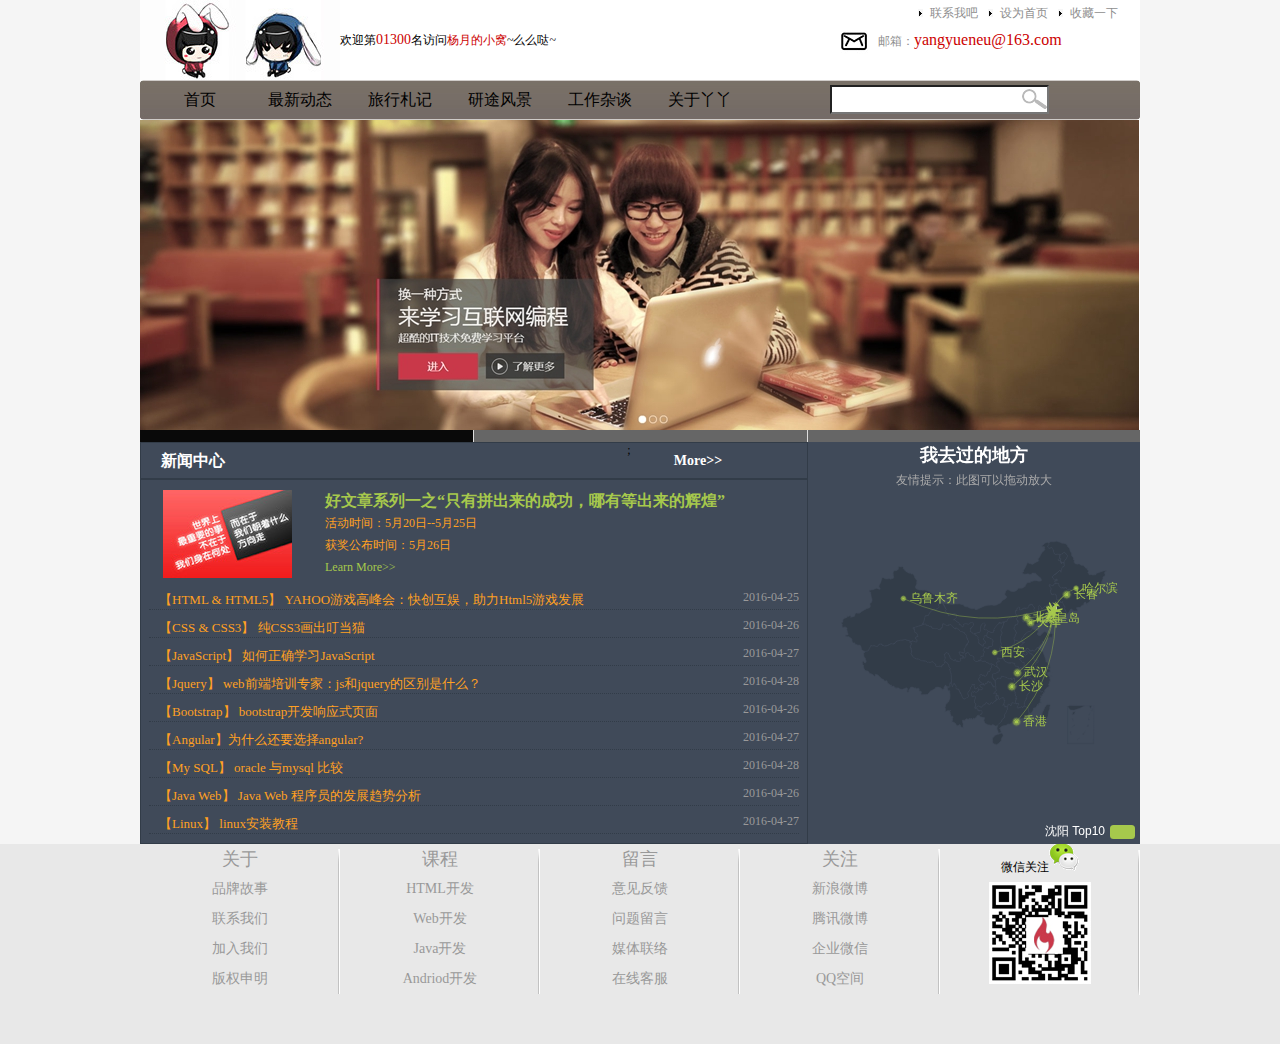
<file: index.html>
<!DOCTYPE html PUBLIC "-//W3C//DTD XHTML 1.0 Transitional//EN" "http://www.w3.org/TR/xhtml1/DTD/xhtml1-transitional.dtd">
<html xmlns="http://www.w3.org/1999/xhtml">
<head>
<meta http-equiv="Content-Type" content="text/html; charset=utf-8" />
<title>杨月个人网站</title>
<style type="text/css"></style>
<link rel="stylesheet" type="text/css" href="css/main.css">
<script type="text/javascript" src="js/setHomeSetFav.js" charset="gb2312"></script>
<script type="text/javascript" src="js/myfocus-2.0.1.min.js"></script>
<!-- 引入 ECharts 文件 -->
<script src="js/echarts.min.js"></script>
<script src="js/china.js"></script>
<script src="js/map.js"></script>
<script type="text/javascript" src="js/mf-pattern/mF_fancy.js"></script>
<link rel="stylesheet" type="text/css" href="js/mf-pattern/mF_fancy.css">
<script type="text/javascript">
	myFocus.set({id:'picBox'})
</script>

<script type="text/javascript">
startlist = function() {
     if （document.all&&document.getElementByIdx) {
        navRoot = document.getElementByIdx("nav");
        for (i=0;i<navRoot.childNodes.length; i++) {
              node = navRoot.childNodes[i];
              if (node.nodeName=="li") {
                node.onmouseover=function() {
                this.className+=" over";
                }
                node.onmouseout=function() {
                this.className=this.className.replace(" over","");
                }
              }
        }
      }
}
window.onload=startlist;

</script>
<style type="text/css">
.warpper{ 
  background: red; 
  width:1000px;height:400px;   
  border:1px solid #ccc;
}
.content {
 width:90px; 
 height:130px; 
 margin:0px auto;
 background:rgba(0, 255, 255, 0.3)!important;
} 
</style>

</head>

<body>
<div class="top">
	<div class="top-content">
		<ul>
			
			<li><a href="#" onclick="AddFavorite(window.location,document.title)">收藏一下</a></li>
			<li><a href="#" onclick="SetHome(windows.location)">设为首页</a></li>
			<li><a href="#" >联系我吧</a></li>
		</ul>
	</div>
</div><!--top结束-->

<div class="wrap">
	<div class="logo">
		<div class="logo_left">
			<img src="images/logo4.jpg" alt="丫丫">
		</div>
		<div class="logo_person">
			<p>欢迎第<span style="color:#c00;font-size:14px;">01300</span>名访问<span style="color:#c00;">杨月的小窝</span>~么么哒~</p>

		</div>
		<div class="logo_right">
			<img src="images/email.jpg" alt="服务热线">邮箱：<span class="tel">yangyueneu@163.com</span>
		</div>
	</div><!--logo end-->

	<div class="nav">
		<div class="nav_left"></div>
		<div class="nav_mid">
			<div class="nav_mid_left">
				<ul >
					<li><a href="#">首页</a></li>
					<li><a href="">最新动态</a></li>
					<li><a href="#">旅行札记</a></li>
					<li><a href="">研途风景</a></li>
					<li><a href="">工作杂谈</a></li>
					<li><a href="#">关于丫丫</a></li>
				</ul>
			</div>
			<div class="nav_mid_right">
				<form action="#" method="post">
					<input type="text" class="search">
				</form>
			</div>
		</div><!--nav_mid end-->
		<div class="nav_right"></div>
	</div><!--nav end-->

  <div class="ad" id="picBox" style="z-index:-1">
 		<div class="loading"><img src="images/loading.gif"></div>
 		<div class="pic">
 			<ul>
 				<li><img src="images/ad2.jpg"></li>
 				<li><img src="images/ad3.jpg"></li>
 				<li><img src="images/ad4.jpg"></li>
 			</ul>
 		</div>
 	</div>  <!-- add end -->

 	<div class="main">
        <div class="news">
            <div class="title">
                <h2 class="title_left">新闻中心</h2><span class="title_right"><a href="news.html">More&gt;&gt;</a></span>;
            </div><!-- title end -->
            <div class="pic_news">
                <img src="images/new.jpg">
                <h2><a href="#">好文章系列一之“只有拼出来的成功，哪有等出来的辉煌”</a></h2>
                <p>
                    活动时间：5月20日--5月25日<br>
                    获奖公布时间：5月26日<br>
                    <a href="#" style="font-size:12px;">Learn More&gt;&gt;</a>
                </p>
            </div><!-- pic_news end -->
            <div class="news_list">
                <ul>
                    <li><a href="news.html">【HTML & HTML5】 YAHOO游戏高峰会：快创互娱，助力Html5游戏发展</a><span class="date">2016-04-25</span></li>
                    <li><a href="news.html">【CSS & CSS3】 纯CSS3画出叮当猫</a><span class="date">2016-04-26</span></li>
                    <li><a href="news.html">【JavaScript】 如何正确学习JavaScript</a><span class="date">2016-04-27</span></li>
                    <li><a href="news.html">【Jquery】 web前端培训专家：js和jquery的区别是什么？</a><span class="date">2016-04-28</span></li>
                    <li><a href="news.html">【Bootstrap】 bootstrap开发响应式页面</a><span class="date">2016-04-26</span></li>
                    <li><a href="news.html">【Angular】为什么还要选择angular?</a><span class="date">2016-04-27</span></li>
                    <li><a href="news.html">【My SQL】 oracle 与mysql 比较</a><span class="date">2016-04-28</span></li>
                    <li><a href="news.html">【Java Web】 Java Web 程序员的发展趋势分析</a><span class="date">2016-04-26</span></li>
                    <li><a href="news.html">【Linux】 linux安装教程</a><span class="date">2016-04-27</span></li>
                </ul>
            </div><!-- news_list end -->
        </div><!-- news end -->
        <div id="main_left"></div> <!-- 为 ECharts 准备一个具备大小（宽高）的Dom --><!--map end-->
	</div>
	
	 
	</div><!-- wrap end -->
	
	
	<div class="copyright">
	<div class="copyright_content">
		<ul>
			<li><a href="#">关于</a>
				<ul>
					<li><a href="#">品牌故事</a></li>
					<li><a href="#">联系我们</a></li>
					<li><a href="#">加入我们</a></li>
					<li><a href="#">版权申明</a></li>
				</ul>
			</li>
	
			<li><a href="#">课程</a>
				<ul>
					<li><a href="#">HTML开发</a></li>
					<li><a href="#">Web开发</a></li>
					<li><a href="#">Java开发</a></li>
					<li><a href="#">Andriod开发</a></li>
				</ul>
			</li>
	
			<li><a href="#">留言</a>
				<ul>
					<li><a href="#">意见反馈</a></li>
					<li><a href="#">问题留言</a></li>
					<li><a href="#">媒体联络</a></li>
					<li><a href="#">在线客服</a></li>
				</ul>
			</li>
	
			<li><a href="#">关注</a>
				<ul>
					<li><a href="#">新浪微博</a></li>
					<li><a href="#">腾讯微博</a></li>
					<li><a href="#">企业微信</a></li>
					<li><a href="#">QQ空间</a></li>
				</ul>
			</li>
	
			<li>微信关注<img src="images/weixin.png">
				<ul>
					<li><img src="images/qrcode.jpg"></li>
				</ul>
			</li>
		</ul>
	</div>
	</div><!-- copyright end -->
	
    <script src="js/map.js"></script><!-- map.js end -->
</body>

</html>
</file>
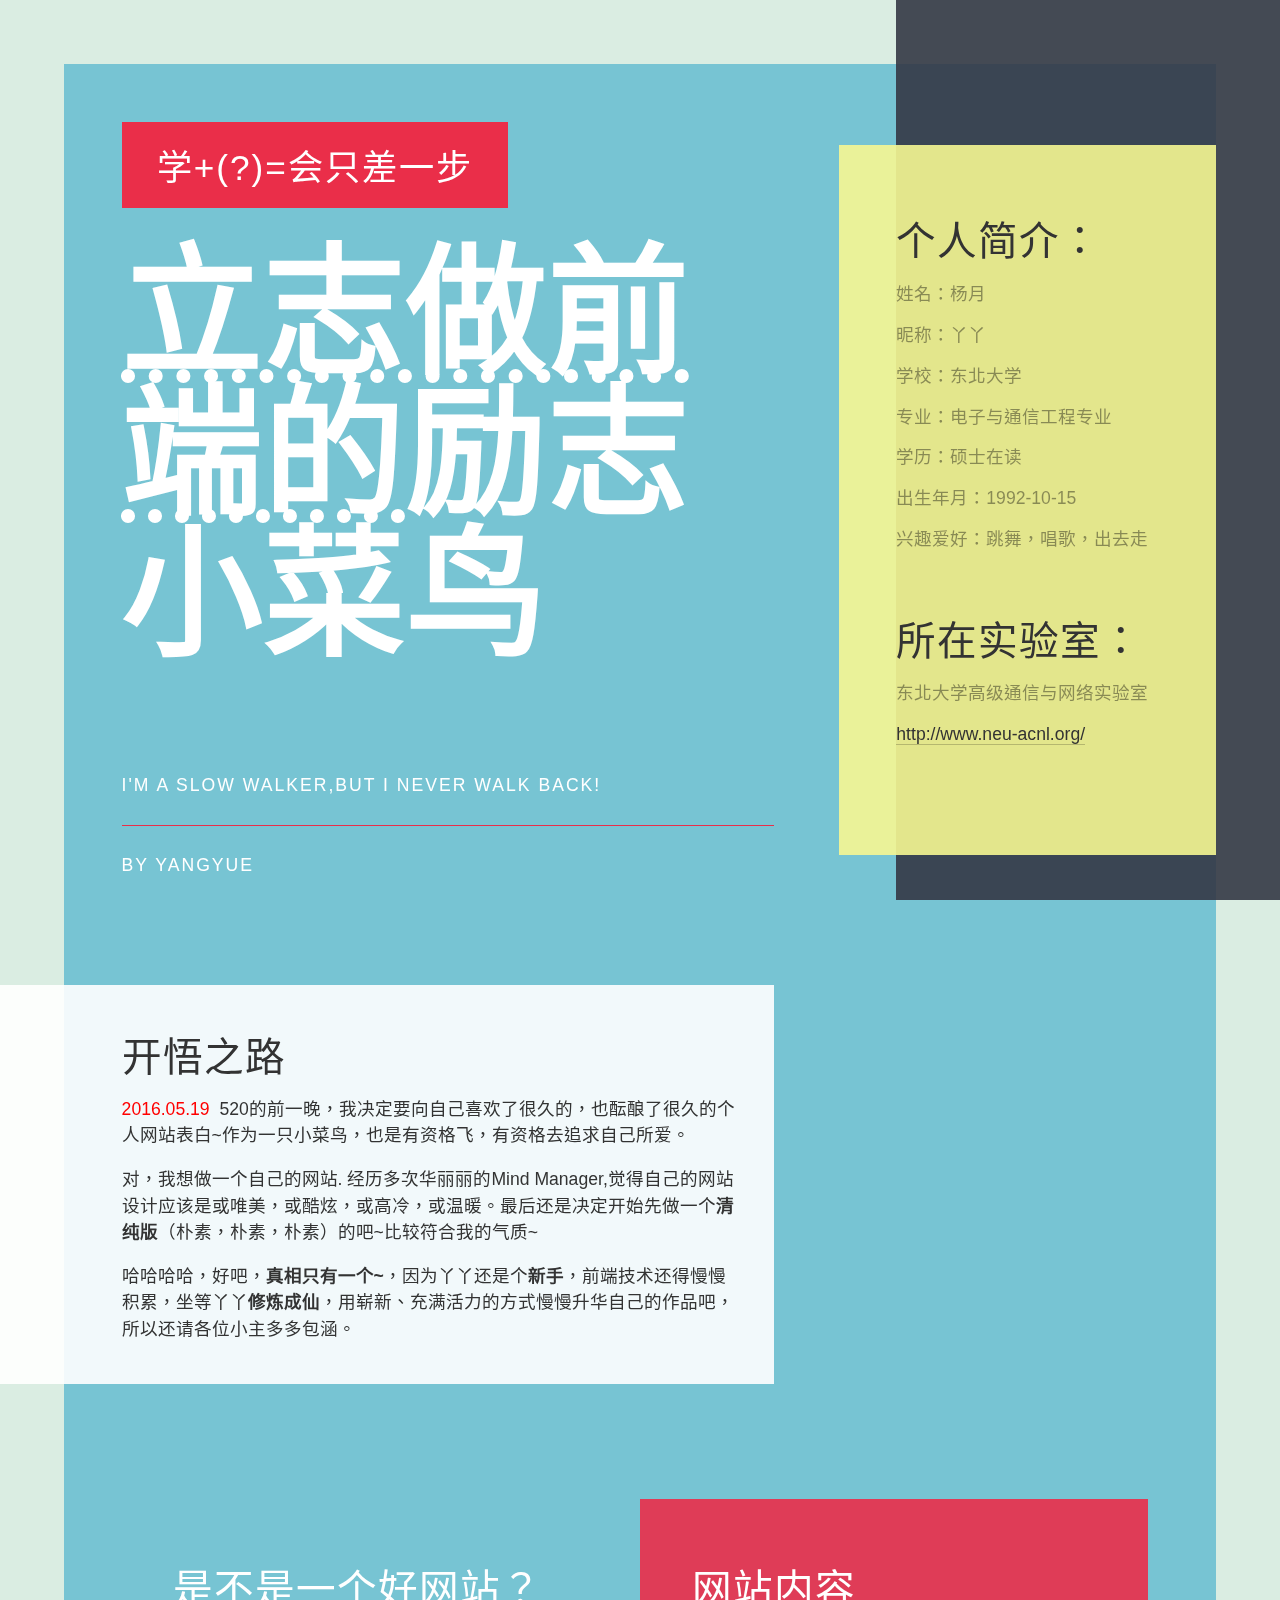
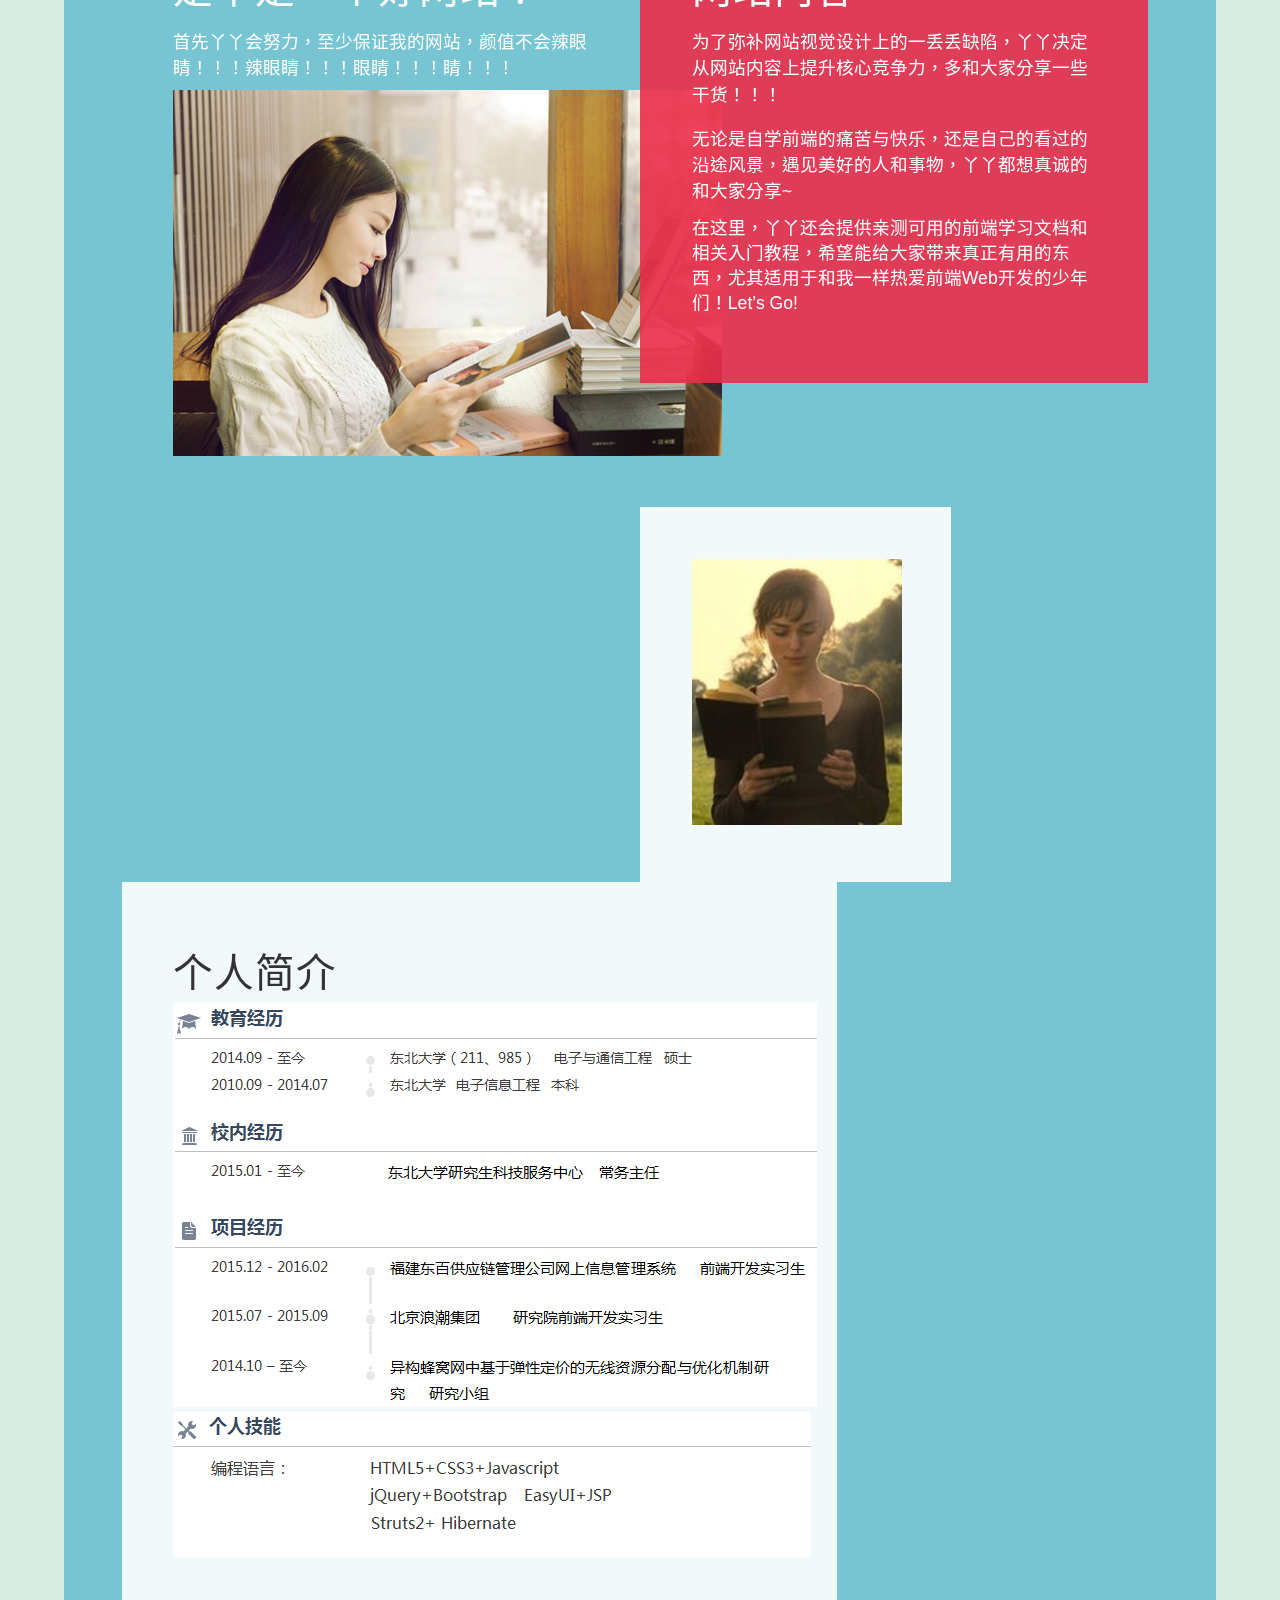
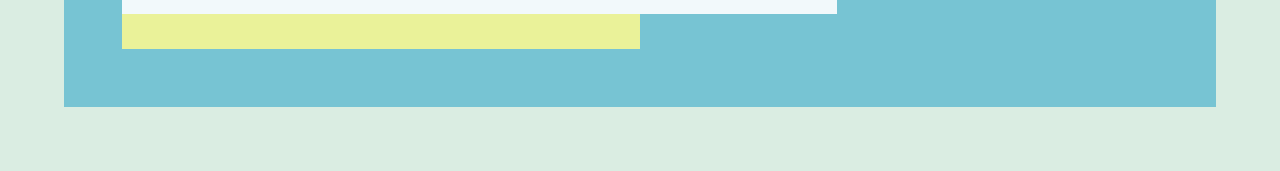
<file: aboutMe.html>
<!DOCTYPE html>
<!-- saved from url=(0037)http://www.csszengarden.com/tr/zh-tw/ -->
<html lang="zh-tw"><head><meta http-equiv="Content-Type" content="text/html; charset=UTF-8">
	<meta charset="utf-8">
	<title>关于丫丫</title>

	<link rel="stylesheet" media="screen" href="./css/aboutMe.css">
	<link rel="alternate" type="application/rss+xml" title="RSS" href="http://www.csszengarden.com/zengarden.xml">

	<meta name="viewport" content="width=device-width, initial-scale=1.0">
	<meta name="author" content="Dave Shea">
	<meta name="description" content="展示以CSS為基礎的設計方式能夠達到的視覺效果。">
	<meta name="robots" content="all">


	<!--[if lt IE 9]>
	<script src="script/html5shiv.js"></script>
	<![endif]-->
</head>



<body id="css-zen-garden">
<div class="page-wrapper">

	<section class="intro" id="zen-intro">
		<header role="banner">
			<h1>学+(?)=会只差一步</h1>
			<h2><abbr title="Cascading Style Sheets">立志做前端的</abbr>励志小菜鸟</h2>
		</header>

		<div class="summary" id="zen-summary" role="article">
			<p>I'm a slow walker,but I never walk back!</p>
			<p>by Yangyue</p>
		</div>

		<div class="preamble" id="zen-preamble" role="article">
			<h3>开悟之路</h3>
			<p><span style="color:red">2016.05.19</span>&nbsp;&nbsp;520的前一晚，我决定要向自己喜欢了很久的，也酝酿了很久的个人网站表白~作为一只小菜鸟，也是有资格飞，有资格去追求自己所爱。</p>
			<p>对，我想做一个自己的网站. 经历多次华丽丽的<abbr>Mind Manager</abbr>,觉得自己的网站设计应该是或唯美，或酷炫，或高冷，或温暖。最后还是决定开始先做一个<span style="font-weight:bold">清纯版</span>（朴素，朴素，朴素）的吧~比较符合我的气质~</p>
			<p>哈哈哈哈，好吧，<span style="font-weight:bold">真相只有一个~</span>，因为丫丫还是个<span style="font-weight:bold">新手</span>，前端技术还得慢慢积累，坐等丫丫<span style="font-weight:bold">修炼成仙</span>，用崭新、充满活力的方式慢慢升华自己的作品吧，所以还请各位小主多多包涵。</p>
		</div>
	</section>

	<div class="main supporting" id="zen-supporting" role="main">
		<div class="explanation" id="zen-explanation" role="article">
			<h3>是不是一个好网站？</h3>
			<p>首先丫丫会努力，至少保证我的网站，颜值不会辣眼睛！！！辣眼睛！！！眼睛！！！睛！！！</p>
			<img src="images/aboutMe_1.png">
		</div>

		<div class="participation" id="zen-participation" role="article">
			<h3>网站内容</h3>
			<p>为了弥补网站视觉设计上的一丢丢缺陷，丫丫决定从网站内容上提升核心竞争力，多和大家分享一些干货！！！</p>
			<p>无论是自学前端的痛苦与快乐，还是自己的看过的沿途风景，遇见美好的人和事物，丫丫都想真诚的和大家分享~</p>在这里，丫丫还会提供亲测可用的前端学习文档和相关入门教程，希望能给大家带来真正有用的东西，尤其适用于和我一样热爱前端Web开发的少年们！Let’s Go!</p>
		</div>

		<div class="benefits" id="zen-benefits" role="article">
			<img src="images/aboutMe_2.jpg">
		</div>

		<div class="requirements" id="zen-requirements" role="article">
			<h3>个人简介</h3>
			<img src="images/aboutMe_3.PNG" >
			<img src="images/aboutMe_4.PNG">
		</div>

		<footer>	
		</footer>

	</div>


	<aside class="sidebar" role="complementary">
		<div class="wrapper">

			<div class="design-selection" id="design-selection">
				<h3 class="select">个人简介：</h3>
				<nav role="navigation">
					<ul>
						<li>
							姓名：杨月
						</li>
						<li>
							昵称：丫丫
						</li>
						<li>
							学校：东北大学
						</li>					
						<li>
							专业：电子与通信工程专业
						</li>
						<li>
							学历：硕士在读
						</li>
						<li>
							出生年月：1992-10-15
						</li>
						<li>
							兴趣爱好：跳舞，唱歌，出去走
						</li>
					</ul>
				</nav>
			</div>

			<div class="design-archives" id="design-archives">
				<h3 class="archives">所在实验室：</h3>
				<nav role="navigation">
					<ul>
						<li class="next">
								东北大学高级通信与网络实验室 	
						</li>
						<li class="viewall">
							<a href="http://www.neu-acnl.org/" >
								http://www.neu-acnl.org/
							</a>
						</li>
					</ul>
				</nav>
			</div>

			
		</div>
	</aside>


</div>

<div class="extra1" role="presentation"></div><div class="extra2" role="presentation"></div><div class="extra3" role="presentation"></div>
<div class="extra4" role="presentation"></div><div class="extra5" role="presentation"></div><div class="extra6" role="presentation"></div>


</body></html>
</file>
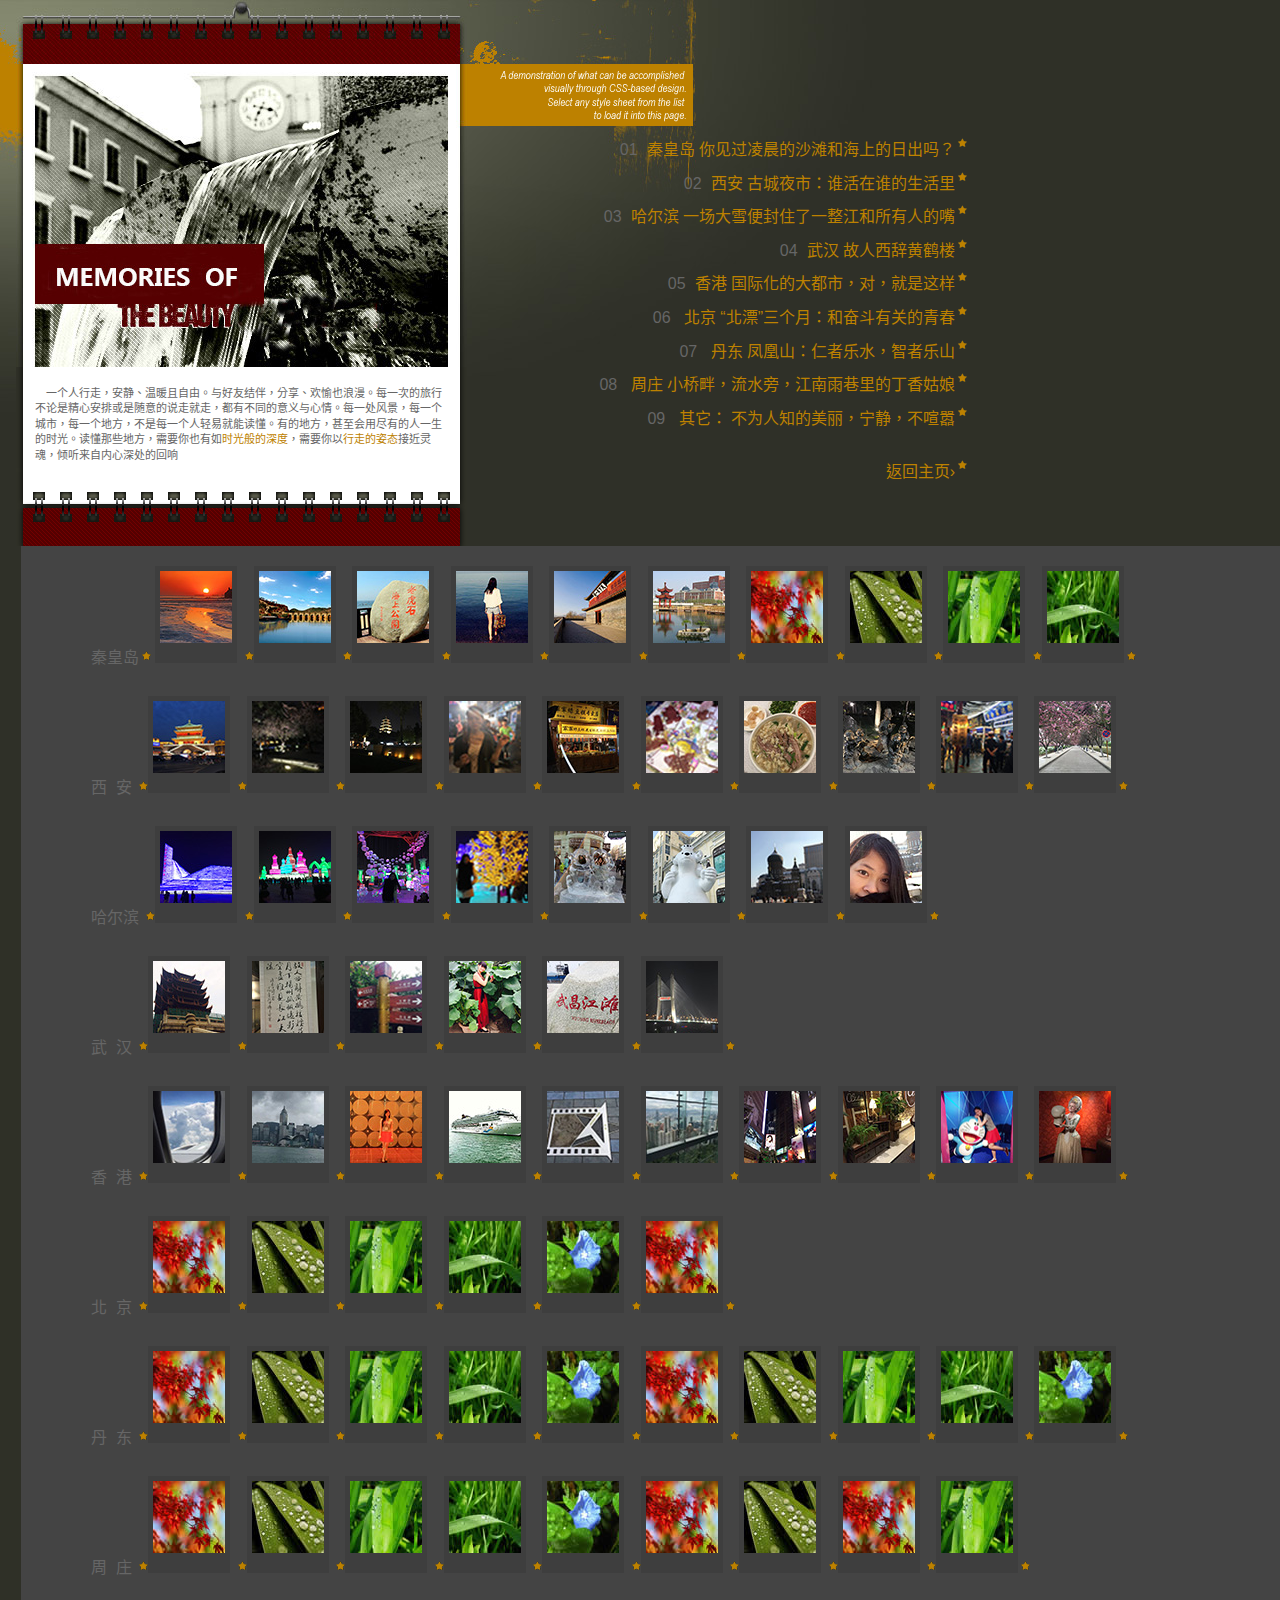
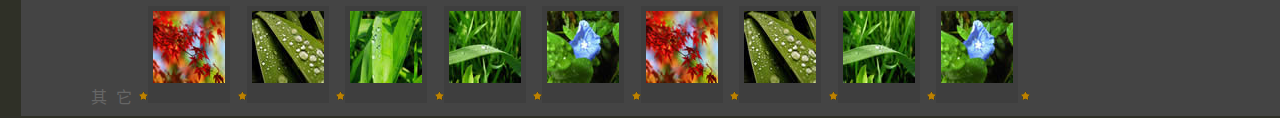
<file: travel.html>
<!DOCTYPE html>
<!-- saved from url=(0037)http://www.csszengarden.com/tr/zh-tw/ -->
<html lang="zh-tw"><head><meta http-equiv="Content-Type" content="text/html; charset=UTF-8">
	<meta charset="utf-8">
	<title>旅游札记</title>

	<link rel="stylesheet" media="screen" href="./css/travel.css">

    <script type="text/javascript" src="js/jquery.js"></script>
    <script type="text/javascript" src="js/jquery.lightbox-0.5.js"></script>
    <link rel="stylesheet" type="text/css" href="css/jquery.lightbox-0.5.css" media="screen" />

	<meta name="viewport" content="width=device-width, initial-scale=1.0">
	<meta name="author" content="">
	<meta name="description" content="">
	<meta name="robots" content="all">


	<!--[if lt IE 9]>
	<script src="script/html5shiv.js"></script>
	<![endif]-->
	<script type="text/javascript">
    $(function() {
        $('.gallery a').lightBox();
    });
    </script>
   	<style type="text/css">
	/* jQuery lightBox plugin - Gallery style */
	.gallery {
		background-color: #444;
		padding-top: 10px;
		padding-left: 60px;
		width: 1200px;
        height: 120px;
        margin-left: 21px;
	}
	.gallery ul { list-style: none; }
	.gallery ul li { display: inline; }
	.gallery ul img {
		border: 5px solid #3e3e3e;
		border-width: 5px 5px 20px;
	}
	.gallery ul a:hover img {
		border: 5px solid #fff;
		border-width: 5px 5px 20px;
		color: #fff;
	}
	.gallery ul a:hover { color: #fff; }
	</style>
</head>


<body id="css-zen-garden">
<div class="page-wrapper">

	<section class="intro" id="zen-intro">
		<header role="banner">
			<h1></h1>
			<h2></h2>
		</header>
		<div class="summary" id="zen-summary" role="article">	
		</div>
		<div class="preamble" id="zen-preamble" role="article">	
		</div>
	</section>

	<div class="main supporting" id="zen-supporting" role="main">
		

		<div class="participation" id="zen-participation" role="article">	
		</div>

		<div class="benefits" id="zen-benefits" role="article">	
		</div>

		<div class="requirements" id="zen-requirements" role="article" >
			<p>&nbsp;&nbsp;&nbsp;&nbsp;一个人行走，安静、温暖且自由。与好友结伴，分享、欢愉也浪漫。每一次的旅行不论是精心安排或是随意的说走就走，都有不同的意义与心情。每一处风景，每一个城市，每一个地方，不是每一个人轻易就能读懂。有的地方，甚至会用尽有的人一生的时光。读懂那些地方，需要你也有如<a href="#">时光般的深度</a>，需要你以<a href="#">行走的姿态</a>接近灵魂，倾听来自内心深处的回响</p>	
			
		</div>

		<footer>
			
		</footer>

	</div>


	<aside class="sidebar" role="complementary">
		<div class="wrapper">

			<div class="design-selection" id="design-selection">
				<nav role="navigation">
					<ul>
						<li>
							01&nbsp;&nbsp;<a href="#lightbox_01" class="design-name">秦皇岛</a> 
							<span class="designer-name">你见过凌晨的沙滩和海上的日出吗？</span>
						</li>
						<li>
							02&nbsp;&nbsp;<a href="#lightbox_02" class="design-name">西安</a>
							<span class="designer-name">古城夜市：谁活在谁的生活里</span>
						</li>
						<li>
							03&nbsp;&nbsp;<a href="#lightbox_03" class="design-name">哈尔滨</a> 
							<span class="designer-name">一场大雪便封住了一整江和所有人的嘴</span>
						</li>
						<li>
							04&nbsp;&nbsp;<a href="#lightbox_04" class="design-name">武汉</a>
							<span class="designer-name">故人西辞黄鹤楼</span>
						</li>
						<li>
							05&nbsp;&nbsp;<a href="#lightbox_05" class="design-name">香港</a>
							<span class="designer-name">国际化的大都市，对，就是这样</span>
						</li>
						<li>
							06 &nbsp;&nbsp;<a href="#lightbox_06" class="design-name">北京</a> 
							<span class="designer-name">“北漂”三个月：和奋斗有关的青春</span>
						</li>
						
						<li>
							07 &nbsp;&nbsp;<a href="#lightbox_07" class="design-name">丹东</a> 
							<span class="designer-name">凤凰山：仁者乐水，智者乐山</span>
						</li>
						
						<li>
							08 &nbsp;&nbsp;<a href="#lightbox_08" class="design-name">周庄</a> 
							<span class="designer-name">小桥畔，流水旁，江南雨巷里的丁香姑娘</span>
						</li>

                        <li>
                            09 &nbsp;&nbsp;<a href="#lightbox_09" class="design-name">其它：</a> 
                            <span class="designer-name">不为人知的美丽，宁静，不喧嚣</span>
                        </li>
					</ul>
				</nav>
			</div>

			<div class="design-archives" id="design-archives">
				<h3 class="archives"></h3>
				<nav role="navigation">
					<ul>
						<li class="next">
							<a href="index.html">
								返回主页<span class="indicator">›</span>
							</a>
						</li>
						
					</ul>
				</nav>
			</div>

			
		</div>
	</aside>
</div>
<!--lightbox_01-->
<div id="lightbox_01" style="display:inline;float:left;" >
        <div class="gallery">
        <ul>
        <li >秦皇岛</li>
        <li>
            <a href="photos/qhd1.jpg" title="秦皇岛01">
                <img src="photos/qhd1_nail.jpg" width="72" height="72"  />
            </a>
        </li>
        <li>
            <a href="photos/qhd2.jpg" title="秦皇岛02">
                <img src="photos/qhd2_nail.jpg" width="72" height="72" />
            </a>
        </li>
        <li>
            <a href="photos/qhd3.jpg" title="秦皇岛03">
                <img src="photos/qhd3_nail.jpg" width="72" height="72"  />
            </a>
        </li>
        <li>
            <a href="photos/qhd4.jpg" title="秦皇岛04">
                <img src="photos/qhd4_nail.jpg" width="72" height="72"  />
            </a>
        </li>
        <li>
            <a href="photos/qhd5.jpg" title="秦皇岛05">
                <img src="photos/qhd5_nail.jpg" width="72" height="72"  />
            </a>
        </li>
        <li>
            <a href="photos/qhd6.jpg" title="秦皇岛06">
                <img src="photos/qhd6_nail.jpg" width="72" height="72"  />
            </a>
        </li>
        <li>
            <a href="photos/image2.jpg" title="秦皇岛07">
                <img src="photos/thumb_image2.jpg" width="72" height="72"  />
            </a>
        </li>
        <li>
            <a href="photos/image3.jpg" title="秦皇岛08">
                <img src="photos/thumb_image3.jpg" width="72" height="72"  />
            </a>
        </li>
        <li>
            <a href="photos/image4.jpg" title="秦皇岛09">
                <img src="photos/thumb_image4.jpg" width="72" height="72"  />
            </a>
        </li>
        <li>
            <a href="photos/image5.jpg" title="秦皇岛10">
                <img src="photos/thumb_image5.jpg" width="72" height="72" />
            </a>
        </li>

        </ul>
        </div>
</div>

<!--lightbox_02-->
<div id="lightbox_02" style="display:inline;float:left;" >
        <div class="gallery">
        <ul>
        <li>
            西&nbsp;&nbsp;安
        </li>
        <li>
            <a href="photos/xa1.jpg" title="西安01">
                <img src="photos/xa1_nail.jpg" width="72" height="72" />
            </a>
        </li>
        <li>
            <a href="photos/xa2.jpg" title="西安02">
                <img src="photos/xa2_nail.jpg" width="72" height="72"  />
            </a>
        </li>
        <li>
            <a href="photos/xa3.jpg" title="西安03">
                <img src="photos/xa3_nail.jpg" width="72" height="72"  />
            </a>
        </li>
        <li>
            <a href="photos/xa4.jpg" title="西安04">
                <img src="photos/xa4_nail.jpg" width="72" height="72"  />
            </a>
        </li>
        <li>
            <a href="photos/xa5.jpg" title="西安05">
                <img src="photos/xa5_nail.jpg" width="72" height="72"  />
            </a>
        </li>
        <li>
            <a href="photos/xa6.jpg" title="西安06">
                <img src="photos/xa6_nail.jpg" width="72" height="72"  />
            </a>
        </li>
        <li>
            <a href="photos/xa7.jpg" title="西安07">
                <img src="photos/xa7_nail.jpg" width="72" height="72"  />
            </a>
        </li>
        <li>
            <a href="photos/xa8.jpg" title="西安08">
                <img src="photos/xa8_nail.jpg" width="72" height="72"  />
            </a>
        </li>
        <li>
            <a href="photos/xa9.jpg" title="西安09">
                <img src="photos/xa9_nail.jpg" width="72" height="72" />
            </a>
        </li>
        <li>
            <a href="photos/xa10.jpg" title="西安10">
                <img src="photos/xa10_nail.jpg" width="72" height="72" />
            </a>
        </li>

        </ul>
        </div>
</div>

<!--lightbox_03-->
<div id="lightbox_03" style="display:inline;float:left;">
        <div class="gallery">
        <ul>
        <li>
            哈尔滨
        </li>
        <li>
            <a href="photos/heb1.jpg" title="哈尔滨01">
                <img src="photos/heb1_nail.jpg" width="72" height="72" />
            </a>
        </li>
        <li>
            <a href="photos/heb2.jpg" title="哈尔滨02">
                <img src="photos/heb2_nail.jpg" width="72" height="72"  />
            </a>
        </li>
        <li>
            <a href="photos/heb3.jpg" title="哈尔滨03">
                <img src="photos/heb3_nail.jpg" width="72" height="72"  />
            </a>
        </li>
        <li>
            <a href="photos/heb4.jpg" title="哈尔滨04">
                <img src="photos/heb4_nail.jpg" width="72" height="72"  />
            </a>
        </li>
        <li>
            <a href="photos/heb5.jpg" title="哈尔滨05">
                <img src="photos/heb5_nail.jpg" width="72" height="72"  />
            </a>
        </li>
        <li>
            <a href="photos/heb6.jpg" title="哈尔滨06">
                <img src="photos/heb6_nail.jpg" width="72" height="72"  />
            </a>
        </li>
        <li>
            <a href="photos/heb7.jpg" title="哈尔滨07">
                <img src="photos/heb7_nail.jpg" width="72" height="72"  />
            </a>
        </li>
        <li>
            <a href="photos/heb8.jpg" title="哈尔滨08">
                <img src="photos/heb8_nail.jpg" width="72" height="72"  />
            </a>
        </li>
        

        </ul>
        </div>
</div>

<!--lightbox_04-->

<div id="lightbox_04" style="display:inline;float:left;">
        <div class="gallery">
        <ul>
        <li>
            武&nbsp;&nbsp;汉
        </li>
        <li>
            <a href="photos/wh1.jpg" title="武汉01">
                <img src="photos/wh1_nail.jpg" width="72" height="72" />
            </a>
        </li>
        <li>
            <a href="photos/wh2.jpg" title="武汉02">
                <img src="photos/wh2_nail.jpg" width="72" height="72"  />
            </a>
        </li>
        <li>
            <a href="photos/wh3.jpg" title="武汉03">
                <img src="photos/wh3_nail.jpg" width="72" height="72"  />
            </a>
        </li>
        <li>
            <a href="photos/wh4.jpg" title="武汉04">
                <img src="photos/wh4_nail.jpg" width="72" height="72"  />
            </a>
        </li>
        <li>
            <a href="photos/wh5.jpg" title="武汉05">
                <img src="photos/wh5_nail.jpg" width="72" height="72"  />
            </a>
        </li>
        <li>
            <a href="photos/wh6.jpg" title="武汉06">
                <img src="photos/wh6_nail.jpg" width="72" height="72"  />
            </a>
        </li>
        

        </ul>
        </div>
</div>
<!--lightbox_05-->

<div id="lightbox_05" style="display:inline;float:left;">
        <div class="gallery">
        <ul>
        <li>
            香&nbsp;&nbsp;港
        </li>
        <li>
            <a href="photos/hk1.jpg" title="香港01">
                <img src="photos/hk1_nail.jpg" width="72" height="72" />
            </a>
        </li>
        <li>
            <a href="photos/hk2.jpg" title="香港02">
                <img src="photos/hk2_nail.jpg" width="72" height="72"  />
            </a>
        </li>
        <li>
            <a href="photos/hk3.jpg" title="香港03">
                <img src="photos/hk3_nail.jpg" width="72" height="72"  />
            </a>
        </li>
        <li>
            <a href="photos/hk4.jpg" title="香港04">
                <img src="photos/hk4_nail.jpg" width="72" height="72"  />
            </a>
        </li>
        <li>
            <a href="photos/hk5.jpg" title="香港05">
                <img src="photos/hk5_nail.jpg" width="72" height="72"  />
            </a>
        </li>
        <li>
            <a href="photos/hk6.jpg" title="香港06">
                <img src="photos/hk6_nail.jpg" width="72" height="72"  />
            </a>
        </li>
        <li>
            <a href="photos/hk7.jpg" title="香港07">
                <img src="photos/hk7_nail.jpg" width="72" height="72"  />
            </a>
        </li>
        <li>
            <a href="photos/hk8.jpg" title="香港08">
                <img src="photos/hk8_nail.jpg" width="72" height="72"  />
            </a>
        </li>
        <li>
            <a href="photos/hk9.jpg" title="香港09">
                <img src="photos/hk9_nail.jpg" width="72" height="72" />
            </a>
        </li>
        <li>
            <a href="photos/hk10.jpg" title="香港10">
                <img src="photos/hk10_nail.jpg" width="72" height="72" />
            </a>
        </li>

        </ul>
        </div>
</div>

<!--lightbox_06-->

<div id="lightbox_06" style="display:inline;float:left;">
        <div class="gallery">
        <ul>
        <li>
            北&nbsp;&nbsp;京
        </li>
        <li>
            <a href="photos/image2.jpg" title="北京01">
                <img src="photos/thumb_image2.jpg" width="72" height="72" />
            </a>
        </li>
        <li>
            <a href="photos/image3.jpg" title="北京02">
                <img src="photos/thumb_image3.jpg" width="72" height="72"  />
            </a>
        </li>
        <li>
            <a href="photos/image4.jpg" title="北京03">
                <img src="photos/thumb_image4.jpg" width="72" height="72"  />
            </a>
        </li>
        <li>
            <a href="photos/image5.jpg" title="北京04">
                <img src="photos/thumb_image5.jpg" width="72" height="72"  />
            </a>
        </li>
        <li>
            <a href="photos/image1.jpg" title="北京05">
                <img src="photos/thumb_image1.jpg" width="72" height="72"  />
            </a>
        </li>
        <li>
            <a href="photos/image2.jpg" title="北京06">
                <img src="photos/thumb_image2.jpg" width="72" height="72"  />
            </a>
        </li>
        

        </ul>
        </div>
</div>

<!--lightbox_08-->



<!--lightbox_09-->

<div id="lightbox_07" style="display:inline;float:left;">
        <div class="gallery">
        <ul>
        <li>
            丹&nbsp;&nbsp;东
        </li>
        <li>
            <a href="photos/image2.jpg" title="丹东01">
                <img src="photos/thumb_image2.jpg" width="72" height="72" />
            </a>
        </li>
        <li>
            <a href="photos/image3.jpg" title="丹东02">
                <img src="photos/thumb_image3.jpg" width="72" height="72"  />
            </a>
        </li>
        <li>
            <a href="photos/image4.jpg" title="丹东03">
                <img src="photos/thumb_image4.jpg" width="72" height="72"  />
            </a>
        </li>
        <li>
            <a href="photos/image5.jpg" title="丹东04">
                <img src="photos/thumb_image5.jpg" width="72" height="72"  />
            </a>
        </li>
        <li>
            <a href="photos/image1.jpg" title="丹东05">
                <img src="photos/thumb_image1.jpg" width="72" height="72"  />
            </a>
        </li>
        <li>
            <a href="photos/image2.jpg" title="丹东06">
                <img src="photos/thumb_image2.jpg" width="72" height="72"  />
            </a>
        </li>
        <li>
            <a href="photos/image3.jpg" title="丹东07">
                <img src="photos/thumb_image3.jpg" width="72" height="72"  />
            </a>
        </li>
        <li>
            <a href="photos/image4.jpg" title="丹东08">
                <img src="photos/thumb_image4.jpg" width="72" height="72"  />
            </a>
        </li>
         <li>
            <a href="photos/image5.jpg" title="丹东09">
                <img src="photos/thumb_image5.jpg" width="72" height="72"  />
            </a>
        </li>
        <li>
            <a href="photos/image1.jpg" title="丹东10">
                <img src="photos/thumb_image1.jpg" width="72" height="72"  />
            </a>
        </li>
        </ul>
        </div>
</div>

<!--lightbox_11-->

<div id="lightbox_08" style="display:inline;float:left;">
        <div class="gallery">
        <ul>
        <li>
            周&nbsp;&nbsp;庄
        </li>
        <li>
            <a href="photos/image2.jpg" title="周庄01">
                <img src="photos/thumb_image2.jpg" width="72" height="72" />
            </a>
        </li>
        <li>
            <a href="photos/image3.jpg" title="周庄02">
                <img src="photos/thumb_image3.jpg" width="72" height="72"  />
            </a>
        </li>
        <li>
            <a href="photos/image4.jpg" title="周庄03">
                <img src="photos/thumb_image4.jpg" width="72" height="72"  />
            </a>
        </li>
        <li>
            <a href="photos/image5.jpg" title="周庄04">
                <img src="photos/thumb_image5.jpg" width="72" height="72"  />
            </a>
        </li>
        <li>
            <a href="photos/image1.jpg" title="周庄05">
                <img src="photos/thumb_image1.jpg" width="72" height="72"  />
            </a>
        </li>
        <li>
            <a href="photos/image2.jpg" title="周庄06">
                <img src="photos/thumb_image2.jpg" width="72" height="72"  />
            </a>
        </li>
        <li>
            <a href="photos/image3.jpg" title="周庄07">
                <img src="photos/thumb_image3.jpg" width="72" height="72"  />
            </a>
        </li>
        <li>
            <a href="photos/image2.jpg" title="周庄07">
                <img src="photos/thumb_image2.jpg" width="72" height="72"  />
            </a>
        </li>
         <li>
            <a href="photos/image4.jpg" title="周庄08">
                <img src="photos/thumb_image4.jpg" width="72" height="72"  />
            </a>
        </li>
        
        </ul>
        </div>
</div>

<div id="lightbox_09" style="display:inline;float:left;">
        <div class="gallery">
        <ul>
        <li>
            其&nbsp;&nbsp;它
        </li>
        <li>
            <a href="photos/image2.jpg" title="其它01">
                <img src="photos/thumb_image2.jpg" width="72" height="72" />
            </a>
        </li>
        <li>
            <a href="photos/image3.jpg" title="其它02">
                <img src="photos/thumb_image3.jpg" width="72" height="72"  />
            </a>
        </li>
        <li>
            <a href="photos/image4.jpg" title="其它03">
                <img src="photos/thumb_image4.jpg" width="72" height="72"  />
            </a>
        </li>
        <li>
            <a href="photos/image5.jpg" title="其它04">
                <img src="photos/thumb_image5.jpg" width="72" height="72"  />
            </a>
        </li>
        <li>
            <a href="photos/image1.jpg" title="其它05">
                <img src="photos/thumb_image1.jpg" width="72" height="72"  />
            </a>
        </li>
        <li>
            <a href="photos/image2.jpg" title="其它06">
                <img src="photos/thumb_image2.jpg" width="72" height="72"  />
            </a>
        </li>
        <li>
            <a href="photos/image3.jpg" title="其它07">
                <img src="photos/thumb_image3.jpg" width="72" height="72"  />
            </a>
        </li>
        <li>
            <a href="photos/image5.jpg" title="其它08">
                <img src="photos/thumb_image5.jpg" width="72" height="72"  />
            </a>
        </li>
         <li>
            <a href="photos/image1.jpg" title="其它09">
                <img src="photos/thumb_image1.jpg" width="72" height="72"  />
            </a>
        </li>
        
        </ul>
        </div>
</div>
</body>
</html>
</file>
<file: css/main.css>
@charset "utf-8";
*
{
	margin: 0;
	padding: 0;
	font-size: 12px;
}

body{
	background-color: #f5f5f5;
};

.top{
	width: 100%;
	height: 27px;
	background: url(../images/more.jpg) repeat-x;
	/* top_bg.jpg 图片大小为1*27px,水平重复平铺整个top 有问题之前可以出现平铺待解决 */
}

.top-content{
	width: 1000px;
	margin: 0 auto;/*小技巧：通过设置div宽度，上下推0px，所以相对于top该div的height也是27px，左右自动，可使top-content相对top居中*/
}

.top-content li{
	list-style-image: url(../images/li_bg.gif);
	float: right;/*li标签右浮动，也即第一个li相对于top-content 右边对齐，第二个li相对于第一个li右边对齐*/
	width: 70px;/*li之间距离比较近，用此调节*/
	line-height: 27px;/*小技巧：与其盒子的height一致，可实现垂直居中*/
}

.top-content a:link,.top-content a:visited{/*a的初始状态和访问后状态*/
	color: #8e8e8e;
	text-decoration: none;/*下划线无*/
}

.top-content a:hover,.top-content a:active{/*a的鼠标悬停状态和访问时状态*/
	color:#900;
	text-decoration: none;/*下划线无*/
}	

.wrap{
	width: 1000px;
	margin:0 auto;
}

.logo{
	height: 80px;
	background-color: #ffffff;
}

.logo_left{
	width: 200px;
	float:left;
}

.logo_right{
	width: 300px;
	float: right;
	height: 28px;
	margin-top: 30px;
	margin-right: -210px;
	color: #8e8e8e;
}

.logo_person{
	float:left;
	line-height: 80px;
	font-family: "微软雅黑";
}

.logo_right img{
	vertical-align: middle;/*Tel 图片垂直对齐*/
	margin-right:10px; 
}

.tel{
	font-family: "微软雅黑";
	font-size: 16px;
	color: #c00;

}

.nav{
	height: 40px;
}

.nav_left{
	width: 10px;
	background: url(../images/nav_left.jpg) no-repeat;
	height:40px;
	float:left;
}

.nav_mid{
	width: 980px;
	background: url(../images/nav_bg.jpg) repeat-x;
	float:left;
}

.nav_right{
	width: 10px;
	background: url(../images/nav_right.jpg) no-repeat;
	float: left;
	height:40px;
}

.nav_mid_left{
	float: left;
	width:680px;
	line-height: 40px;
	
}

.nav_mid_left li{
	float:left;
	height:40px;
	width:100px;
	list-style: none;
	text-align: center;
}



.nav_mid_right{
	float: left;
	width:300px;

}

.nav_mid_left a:link, .nav_mid_left a:visited{
	text-decoration: none;
	color: #000;
	font-size: 16px;
	font-family: "微软雅黑"；

}

.nav_mid_left a:hover, .nav_mid_left a:active{
	text-decoration: none;
	color: #ff0;
}
/**/



.nav_mid_left ul li a{ 
   display:block;
   font-size:12px;
   text-decoration:none;
   color:#000;
   text-align:center;
   }
.nav_mid_left ul li a:hover{
   background-color:#ff0;
   color:#000;
   } 
.nav_mid_left li ul{
   display:none;
   }
.nav_mid_left li:hover ul,li.over ul{
   display:block;
   }
/**/

.search{
	width: 190px;
	height: 25px;
	margin-top: 5px;
	background: url(../images/search.jpg) no-repeat right center;
	background-color: #ffffff;
	padding-right: 25px;
}

.ad{
	height: 310px;
	overflow: hidden;
}

.main{
	height: 401px;
	background-color: #404a59;
}
#main_left{
	float: left;
	width: 332px;
	height:402px;
}
.news{
	width:666px;
	height: 400px;
	float:left;
	border: 1px solid #323c48;
}

.course{
	width:410px;
	height: 250px;
	float:left; 
	border: 1px solid #e8e8e8;
	margin: 0 7px;
}

.sidebar{
	width: 230px;
	height: 250px;
	float: left;
	border: 1px solid #e8e8e8;
}

.title{
	height:35px;
	border-bottom: 2px solid #323c48;
}

.title_left{
	width:70%;
	font-size: 16px;
	font-family: "微软雅黑";
	font-weight: bold;
	color: #ffffff;
	line-height: 35px;
	padding-left: 20px;
	float: left;
}

.title_right{
	width: 20%;
	float: right;
	line-height: 35px;

}

.title_right a{
	text-decoration: none;
	color: #ffffff;
	font-size: 14px;
	font-family: "微软雅黑";
	font-weight: bold;
}

.pic_news,.pic_course{
	height: 80px;
	margin-top: 10px;
	line-height: 22px;
	color:#ffa022;
	font-family: "微软雅黑"；

}

.pic_news img,.pic_course img{
	float: left;
	margin-left: 22px;
	margin-right: 33px;
}

.pic_news a,.pic_course a{
	text-decoration: none;
	color: #a6c84c;
	font-family: "微软雅黑";
	font-size: 16px;
}

.news_list{
	margin-top: 20px;
	background-color: #404a59;
}

.news_list li{
	list-style: none;
	/*background: url(../images/list.jpg) no-repeat;*/
	padding-left: 10px;
	margin: 8px;
	border-bottom: 1px dotted #323c48;
	font-size: 16px;
	
}

.news_list a:link, .new_list a:visited{
	text-decoration: none;
	color:#ffa022;
	font-size: 13px;
	font-family: "微软雅黑"；
}

.news_list a:hover, .a:active{
	text-decoration: none;
	color:#46bee9;
	font-size: 13px;
	font-family: "微软雅黑"；
}

.date{
	color:#999;
	float: right;
	font-family: "微软雅黑"；
}

.pic_course img{
	margin-top: 10px;
}


.course_type{
	height: 27px;
	width: 327px;
	background: url(../images/product_type_bg.jpg) no-repeat;
	margin-top: 20px;
	margin-left: 30px;
}

.course_type li{
	float: left;
	list-style: none;
	line-height: 27px;
	margin:0 15px;
}

.video_content{
	margin-top: 5px;
	margin-left: 15px;
	margin-bottom: 3px;
}

.sidebar{
	border-top: 1px solid #e8e8e8;
}

.copyright{
	width: 100%;
	height: 200px;
	background-color: #e8e8e8;
	clear: both;/*清除list——box和news-type的两个div的左右浮动，使版权这一块总是位于页面底部*/
}

.copyright_content{
	width: 1000px;
	margin: 0 auto;
}

.copyright_content li{
	list-style-type: none;
	float:left;
	width: 200px;
	background: url(../images/line.png) no-repeat right center;
	text-align: center;/*如果不居中，上一个li中的背景图会和下一个li的文字间木有距离*/
	font-family: "微软雅黑";
	line-height: 30px;
}

.copyright_content a{
	text-decoration: none;
	color: #999;
	font-size: 18px;
}

.copyright_content li ul li a{
	font-size:14px;
}

.list_main{
	background-color: #fff;
	min-height: 350px;/*保证list——box 自适应高度，解决兼容性问题*/
	margin-top: 10px;
}

.news_type{
	width: 220px;
	border:1px solid #e8e8e8;
	height: 350px;
	float: left;
}

.list_box{
	width: 770px;
	border: 1px solid #e8e8e8;
	min-height: 350px;
	float: right;
}

.news_type h2{
	font-family: "微软雅黑";
	font-size:14px;
	height: 35px;
	line-height: 35px;
	padding-left: 20px;
	color: #666;
	background: url(../images/titile_bg.gif) repeat-x;
}

.news_type_content{
	height: 350px;
	background: url(../images/content_bg.gif) repeat-x;
}

.news_type_content li{
	list-style-type: none;
	height: 30px;
	line-height: 30px;
}

.news_type_content li a{
	text-decoration: none;
	color: #666;
	background: url(../images/li_bg.gif) no-repeat left center;
	padding-left: 20px;
	display: block;/*将a 转为块级元素*/
}

.news_type_content li a:hover{
	color: #009cdf;
	text-decoration: none;
	background: url(../images/list.jpg) no-repeat left center;/*形成点击的动画效果，还是棒棒哒~新技能get~~~~*/
	background-color: #f2f2f2;/*鼠标滑动背景颜色发生变化，但由于a标签是行内元素，背景颜色不能填充整个li,所以在上边必须将a改为块级元素*/
}

.list_box h2{
	font-family: "微软雅黑";
	font-size: 14px;
	color: #666;
	height: 35px;
	line-height: 35px;
	padding-left: 25px;
	background: url(../images/type_bg.png) repeat-x;
}

.page {
	height: 40px;
	margin-top: 10px;
	text-align: center;;
}
.page a{
	text-decoration: none;
	margin: 5px;
	padding: 5px 10px;
	border: 1px solid #e8e8e8;
	font-size: 14px;
	font-family: "微软雅黑";
}

.page a:link,.page a:visited{
	color: #000;
}

.page a:hover,.page a:active{
	color: #FFF;
	background-color: #cc1b1b;
}
</file>
<file: js/mf-pattern/mF_fancy.css>
/*=========mF_fancy ========*/
.mF_fancy .pic{position:absolute;z-index:1;}
.mF_fancy .pic ul{ position:absolute; top:0;left:0;width:x;height:100%; overflow:hidden;}
.mF_fancy .pic ul li{ position:absolute;top:0;left:0; display:none; overflow:hidden;}
.mF_fancy .txt{position:absolute;z-index:2; top:12px;left:12px; width:80%; color:#fff;}
.mF_fancy .txt li{position:absolute;top:0;width:100%; padding:12px; visibility:hidden; opacity:0;-webkit-transition:all .4s;-moz-transition:all .4s;-o-transition:all .4s;}
.mF_fancy .txt li a{display:block;color:#fff;font-size:14px;font-weight:bold;text-decoration:none; font-family:'微软雅黑';}/*标题样式*/
.mF_fancy .txt li p{ display:none;}/*隐藏详细描述文字*/
.mF_fancy .txt li.current{ visibility:visible; opacity:1;}
.mF_fancy .num{ position:absolute;bottom:0;left:0;width:100%; overflow:hidden;}
.mF_fancy .num ul{width:120%; background:#666; margin-left:-1px;}
.mF_fancy .num ul li{ display:inline-block;*display:inline;*zoom:1; height:12px; border-left:1px solid #ddd; background:#666; overflow:hidden; cursor:pointer;-webkit-transition:all .4s;-moz-transition:all .4s;-o-transition:all .4s;}
.mF_fancy .num ul li:hover{ background:#ddd;}
.mF_fancy .num ul li.current{ background:#090909; cursor:default;}
.mF_fancy .num ul li a{ display:none;}
.mF_fancy .thumb{ position:absolute; left:0;bottom:40px; width:100%; z-index:9;}
.mF_fancy .thumb ul{width:120%;}
.mF_fancy .thumb ul li{display:inline-block!important;*display:inline!important;*zoom:1;width:x; position:relative; visibility:hidden; cursor:pointer;}
.mF_fancy .thumb ul li img{ width:100%;}
.mF_fancy .prev,.mF_fancy .next{font:700 53px/58px arial;width:37px;height:65px;overflow:hidden;position:absolute;z-index:9;left:0px;cursor:pointer; top:40%;}
.mF_fancy .next{left:auto;right:0px;}
.mF_fancy .prev a,.mF_fancy .next a{display:block;color:#fff;text-align:center;text-decoration:none;visibility:hidden; opacity:0;-webkit-transition:all .4s;-moz-transition:all .4s;-o-transition:all .4s;}
.mF_fancy .prev a:hover,.mF_fancy .next a:hover{color:#f60;}
.mF_fancy .show a{ visibility:visible; opacity:1;}
</file>
<file: css/aboutMe.css>
/* css Zen Garden submission 217 - 'Screen Filler', by Elliot Jay Stocks, http://elliotjaystocks.com/  */
/* css released under Creative Commons License - http://creativecommons.org/licenses/by-nc-sa/1.0/  */
	
	/* TYPEKIT_KIT_ID: lxq7gid */

	/*
	================================================
	CSS Zen Garden theme for Typekit 01
	================================================
	Handcrafted by Elliot Jay Stocks
	http://elliotjaystocks.com/
	Last updated on 18.11.2013
	================================================
	01	Sensible Defaults
	02	Typography
	03	Layout
	04	Media Queries
	================================================
	*/

	/* ---------------------------------------------------------------------------------------------------------- 
	01 Sensible defaults ----------------------------------------------------------------------------------------
	---------------------------------------------------------------------------------------------------------- */

	* 								{ margin:0; padding:0; /* So sue me */ }

	div,
	article,
	section,
	header,
	footer,
	nav,
	figure,
	li								{ position:relative; } /* For absolutely positioning elements within containers  */
	.group:after 					{ display: block; height: 0; font-size: 0; content: "."; clear: both; visibility: hidden; } /* For clearing */
	*								{ -moz-box-sizing:border-box; -webkit-box-sizing:border-box; box-sizing:border-box; } /* Apply a natural box layout model to all elements — see http://paulirish.com/2012/box-sizing-border-box-ftw */

	::-moz-selection 				{ background:#333; color:#fff; }
	::selection 					{ background:#333; color:#fff; }

	/* ---------------------------------------------------------------------------------------------------------- 
	02 Typography -----------------------------------------------------------------------------------------------
	---------------------------------------------------------------------------------------------------------- */
	/*

	14 / 16	= 		0.875em 		(14px equivalent)
	16 / 16	= 		1em 			(16px equivalent)
	18 / 16 = 		1.125em 		(18px equivalent)
	21 / 16 = 		1.3125em 		(21px equivalent)
	24 / 16 = 		1.5em 			(24px equivalent)
	30 / 16 = 		1.875em 		(30px equivalent)
	36 / 16 = 		2.25em 			(36px equivalent)
	48 / 16 = 		3em 			(48px equivalent)
	60 / 16 = 		3.75em 			(60px equivalent)
	72 / 16 = 		4.5em 			(72px equivalent)
	96 / 16 = 		6em 			(96px equivalent)

	*/

	/* Rendering */
	body,
	input,
	textarea 						{ color:#333; /*-webkit-font-smoothing:antialiased;*/ } 

	/* Families */
	body							{ font-family:"tablet-gothic", verdana, arial, sans-serif; /* Weights from Typekit: 300, 400 */ }
	h2,
	h3 								{ font-family:"tablet-gothic-condensed", "arial narrow", arial, verdana, sans-serif; /* Weights from Typekit: 200, 900 */ }

	/* Headings */
	h1,
	h2,
	h3,
	h4,
	h5,
	h6 								{ font-weight:normal; }
	h1 								{ background:#ea2e49; color:#fff; display:inline-block; margin-bottom:1em; padding:0.5em 1em; }
	h2 								{ color:#fff; font-weight:900; /* Heavy */ font-size:6em; letter-spacing:1px; line-height:1em; }
	h3 								{ font-size:2.25em; font-weight:200; /* Thin */ letter-spacing:1px; line-height:1em; padding:0.5em 0 0.25em 0; }

	/* Links */
	a 								{ border-bottom:1px solid rgba(0,0,0,0.2); color:#333; text-decoration:none; -moz-transition:border-color 0.2s ease-in-out; -ms-transition:border-color 0.2s ease-in-out; -o-transition:border-color 0.2s ease-in-out; -webkit-transition:border-color 0.2s ease-in-out; transition:border-color 0.2s ease-in-out; }
	a:hover 						{ border-color:#ea2e49; }
	section.intro div.summary p a,
	div.explanation p a,
	div.participation p a			{ color:#fff; }
	div.participation p a:hover		{ border-color:#fff; }

	/* Paragraph styles */
	p,
	li 								{ font-size:1em; font-weight:400; /* Regular */ line-height:1.5em; padding:0.5em 0; }
	h1,
	section.intro div.summary p,
	div.requirements p:last-child 	{ font-weight:300; letter-spacing:2px; text-transform:uppercase; }
	section.intro div.summary p:last-child, 
	div.requirements p:last-child 	{ border-top:1px solid #ea2e49; margin-top:1em; padding-top:1.5em; }

	/* Other bits & bobs */
	em,
	strong 							{ font-style:normal; font-weight:400; }

	/* ---------------------------------------------------------------------------------------------------------- 
	03 Layout ---------------------------------------------------------------------------------------------------
	---------------------------------------------------------------------------------------------------------- */

	html 							{ background:#daede2; padding:5%; }
	body 							{ background:#77c4d3; }
	div.page-wrapper 				{ z-index:2; }

	section.intro 					{ padding:5%; }
	section.intro div.summary 		{ color:#fff; padding:15% 0; }
	section.intro div.preamble 		{ background:rgba(255,255,255,0.9); color:#333; margin-left:-30%; padding:5% 5% 5% 30%; }
	div.main 						{ padding:5%; }
	aside.sidebar 					{ background:rgba(246,247,146,0.9); padding:5%; }
	aside.sidebar ul 				{ padding:0.5em 0 2em 0; }
	aside.sidebar ul li 			{ color:rgba(0,0,0,0.4); list-style:none; margin:0; padding:0 0 0.825em 0; }
	footer 							{ background:rgba(246,247,146,0.9); clear:both; color:#fff; padding:1em 5%; width:50%; }
	footer a 						{ margin-right:0.5em; }

	div.explanation 				{ color:#fff; padding:5%; }
	div.participation 				{ background:rgba(234,46,73,0.9); color:#fff; padding:5%; }
	div.benefits 					{ background:rgba(255,255,255,0.9); margin-top:10%; padding:5%; }
	div.requirements 				{ background:rgba(255,255,255,0.9); padding:5%; }

	/* ---------------------------------------------------------------------------------------------------------- 
	04 Media queries (using a mobile-first approach) ------------------------------------------------------------
	---------------------------------------------------------------------------------------------------------- */

	/* 1 and up */	
	@media screen and (min-width:1px) {

		body 						{ font-size:85%; }

	}


	/* 550 and up */	
	@media screen and (min-width:550px) {

		h2 							{ font-size:8em; }
		section.intro 				{ width:66.6%; }
		aside.sidebar 				{ position:absolute; right:0; top:2.5%; width:32.75%; }
		div.extra1 					{ background:rgba(51,55,69,0.9); bottom:0; right:0; position:fixed; top:0; width:30%; z-index:1; }
		div.explanation 			{ float:left; width:50%; }
		div.participation 			{ float:left; width:49%; }
		div.benefits 				{ float:left; }
		div.requirements 			{ float:left; }
	}

	/* 650 and up */	
	@media screen and (min-width:650px) {

		div.benefits 				{ margin-top:12%; width:30%; }
		div.requirements 			{ width:69%; }

	}

	/* 700 and up */	
	@media screen and (min-width:700px) {

		body 						{ font-size:90%; }

	}

	/* 800 and up */	
	@media screen and (min-width:800px) {

		body 						{ font-size:100%; }

	}

	/* 900 and up */	
	@media screen and (min-width:900px) {

		body 						{ font-size:110%; }

	}

	/* 1500 and up */	
	@media screen and (min-width:1500px) {

		body 						{ font-size:125%; }

	}

	/* 1800 and up */	
	@media screen and (min-width:1800px) {

		body 						{ font-size:150%; }

	}

	/* 2100 and up */	
	@media screen and (min-width:2100px) {

		body 						{ font-size:175%; }

	}


	/* 2500 and up */	
	@media screen and (min-width:2500px) {

		body 						{ font-size:200%; }

	}
</file>
<file: css/travel.css>
body {
	background: #2F3027 url(../images/back.jpg) no-repeat;
	font:1em Tahoma, Arial, Verdana, "微软雅黑";
	color:#666;
	margin:0;
	padding:0;
}
a{
	color:#BD8100;
	text-decoration:none;
}
a:hover{
	background:#BD8100;
	color:#FFF;
}
h3{
	margin:0;
	padding:0;	

	text-indent: 100%;
	white-space: nowrap;
	overflow: hidden;
}
abbr{ 
	border-bottom:1px dotted;
}
.accesskey{
	text-decoration:underline;
}
ul{
	margin: 0;
	padding:10px 0px 10px 10px;
	list-style: none;
}

li{
	padding-right: 12px;
	padding-bottom: 0.6em;
	background:url(../images/li_bullet.gif) no-repeat 100% 2px;
}
.page-wrapper {
	margin:0;
	padding:0;
}
/* Intro */
.intro{
	width:467px;
}
header h1{
	margin:0 0 0 16px;
	height:367px;
	background:url(../images/page_header.jpg) no-repeat;
	text-indent:-2000px;
}
header h2,
.summary p:first-child{
	display:none;
}
.designer-name{
color: #BD8100;
}

.summary p:last-child{
	margin:0 0 0 16px;
	padding-left:343px;
	font-size:6px;
	height:82px;
	background:url(../images/quicksummary_back.gif) no-repeat;
	white-space:no-wrap;

	text-indent: 100%;
	white-space: nowrap;
	overflow: hidden;
}
.summary p:last-child a{
	width:36px;
	height:20px;
	float:left;
	visibility:visible;
	text-indent:-2000px;
	margin:-7px 17px 0 0;
	padding:0;
}
.summary p:last-child a:hover{
	background:none;
}
.preamble{
	margin:0 0 0 16px;
	padding:0;
	background:url(../images/txt_back.gif) repeat-y;	
}
.preamble h3{
	height:69px;
	background:url(../images/theroad_back.gif) no-repeat;	
}
.preamble p{
	line-height:1.4em;
	padding:19px 19px 5px 19px;
	margin:0;
}
/* Supporting Text */
.supporting{
	width:467px;
	background:url(../images/txt_back.gif) repeat-y 16px;
}
.supporting p{
	font-size:11px;
	line-height:1.4em;
	padding:19px 19px 5px 19px;
	margin:0;
}
.supporting h3{
	margin:0;
	padding:0;
	height:107px;
}
.explanation, 
.participation, 
.benefits,
.requirements{
	margin:0 0 0 16px;	
	font-family: "微软雅黑";
}

footer{
	margin:0 0 0 16px;
	padding-top:58px;
	padding-bottom:20px;
	background:url(../images/footer_back.gif) no-repeat;
	text-align:center;
}
footer a{
	margin:3px;
	padding:2px 5px;
	font-weight:bold;	
}
/* Link List */
.sidebar {
	position:absolute;
	top:64px;
	left:467px;
	width:500px;
	background:url(../images/linklist_back.gif) no-repeat;
	padding-top:62px;
	text-align:right;
}
.sidebar abbr{ 
	border:none;
}
</file>
